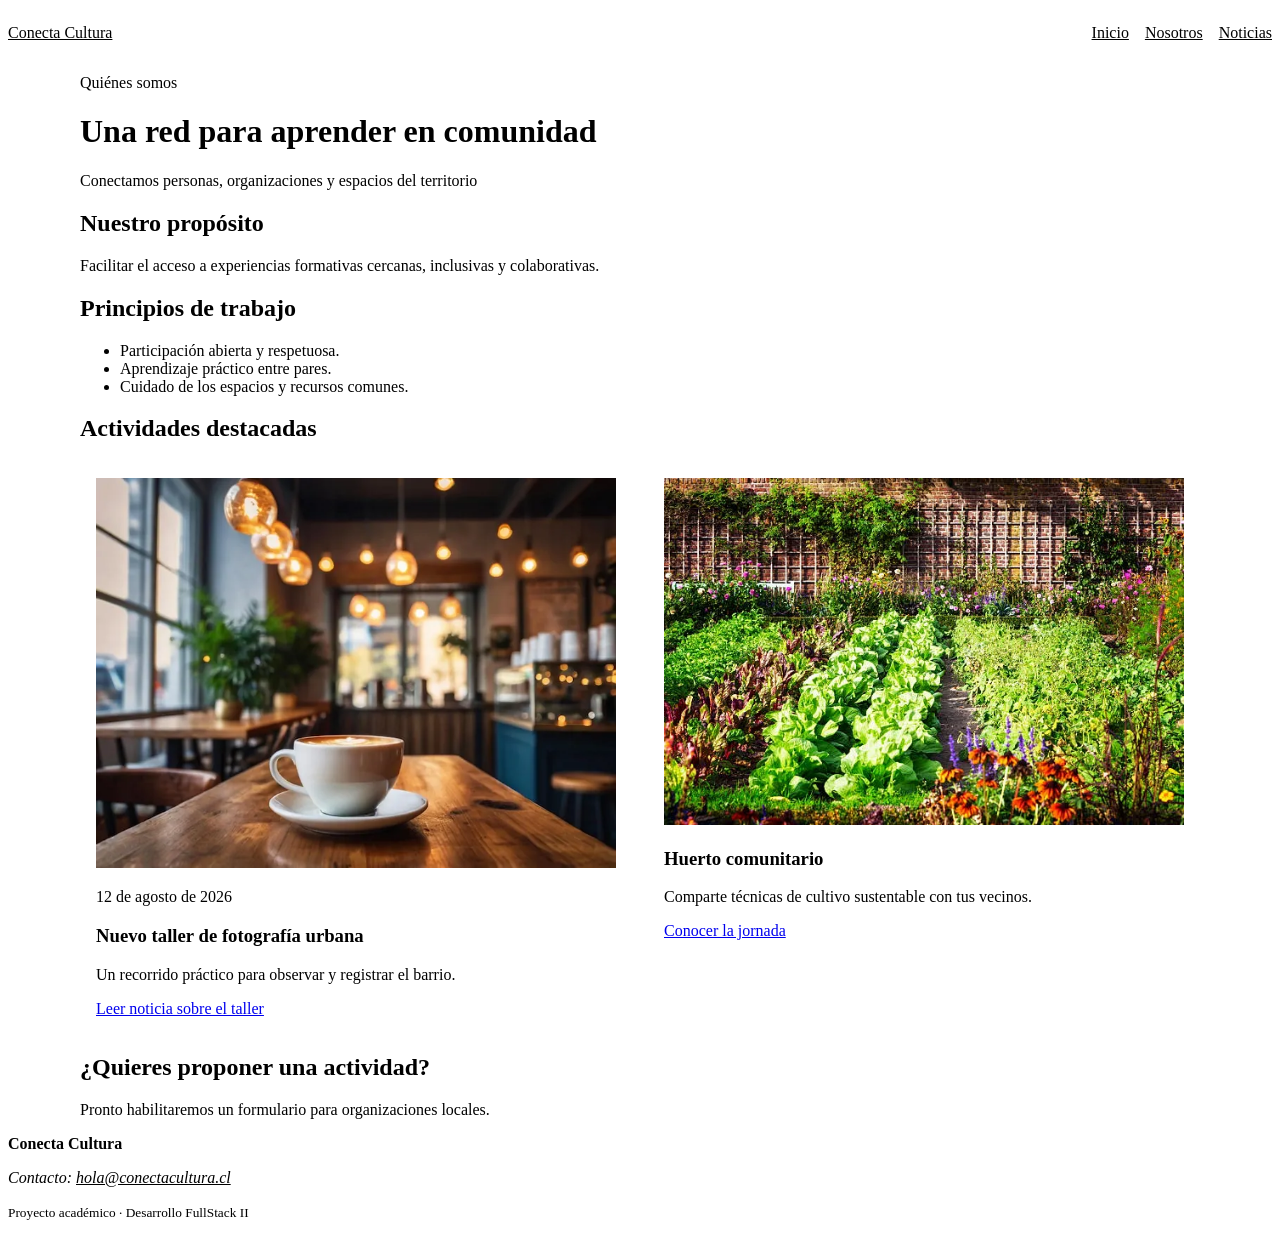
<file: index.html>
<!DOCTYPE html>
<html lang="es">
<head>
  <meta charset="UTF-8">
  <meta name="viewport" content="width=device-width, initial-scale=1.0">
  <meta name="description" content="Talleres y actividades de Conecta Cultura">
  <title>Inicio | Conecta Cultura</title>
  <link rel="stylesheet" href="assets/css/estilos.css">
</head>
<body>
  <a class="salto-contenido" href="#contenido-principal">Ir al contenido</a>
  <header class="cabecera-sitio">
    <a class="marca" href="index.html">Conecta Cultura</a>
    <nav aria-label="Navegación principal">
      <ul class="menu">
        <li><a href="index.html" aria-current="page">Inicio</a></li>
        <li><a href="nosotros.html">Nosotros</a></li>
        <li><a href="noticias.html">Noticias</a></li>
      </ul>
    </nav>
  </header>

  <main id="contenido-principal">
    <header class="encabezado pagina">
      <p class="etiqueta">Quiénes somos</p>
      <h1>Una red para aprender en comunidad</h1>
      <p>Conectamos personas, organizaciones y espacios del territorio</p>
    </header>

    <section aria-labelledby="Titulo-proposito">
      <h2 id="Titulo-proposito">Nuestro propósito</h2>
      <p>Facilitar el acceso a experiencias formativas cercanas,
       inclusivas y colaborativas.</p>

    </section>
    <section aria-labelledby="titulo-principios">
      <h2 id="titulo-principios">Principios de trabajo</h2>
      <ul>
        <li>Participación abierta y respetuosa.</li>
        <li>Aprendizaje práctico entre pares.</li>
        <li>Cuidado de los espacios y recursos comunes.</li>
      </ul>
    </section>



    <section aria-labelledby="titulo-actividades">
      <h2 id="titulo-actividades">Actividades destacadas</h2>
      <div class="grilla-tarjetas">
        <article class="tarjeta">
          <img src="assets/img/fotografia.jpg"
            alt="Participantes de un taller de fotografía urbana">
          <p><time datetime="2026-08-12">12 de agosto de 2026</time></p>
          <h3>Nuevo taller de fotografía urbana</h3>
          <p>Un recorrido práctico para observar y registrar el barrio.</p>
          <a href="noticia-detalle-1.html">Leer noticia sobre el taller</a>
        </article>

        <article class="tarjeta">
          <img src="assets/img/huerto.jpg"
               alt="Manos plantando una hierba en un huerto comunitario">
          <h3>Huerto comunitario</h3>
          <p>Comparte técnicas de cultivo sustentable con tus vecinos.</p>
          <a href="noticia-detalle-2.html">Conocer la jornada</a>
        </article>
      </div>
    </section>

    <aside class="aviso" aria-labelledby="titulo-aviso">
      <h2 id="titulo-aviso">¿Quieres proponer una actividad?</h2>
      <p>Pronto habilitaremos un formulario para organizaciones locales.</p>
    </aside>
  </main>

  <footer class="pie-sitio">
    <p><strong>Conecta Cultura</strong></p>
    <address>Contacto: <a href="mailto:hola@conectacultura.cl">hola@conectacultura.cl</a></address>
    <p><small>Proyecto académico · Desarrollo FullStack II</small></p>
  </footer>
  <script src="assets/js/app.js"></script>
</body>
</html>
</file>
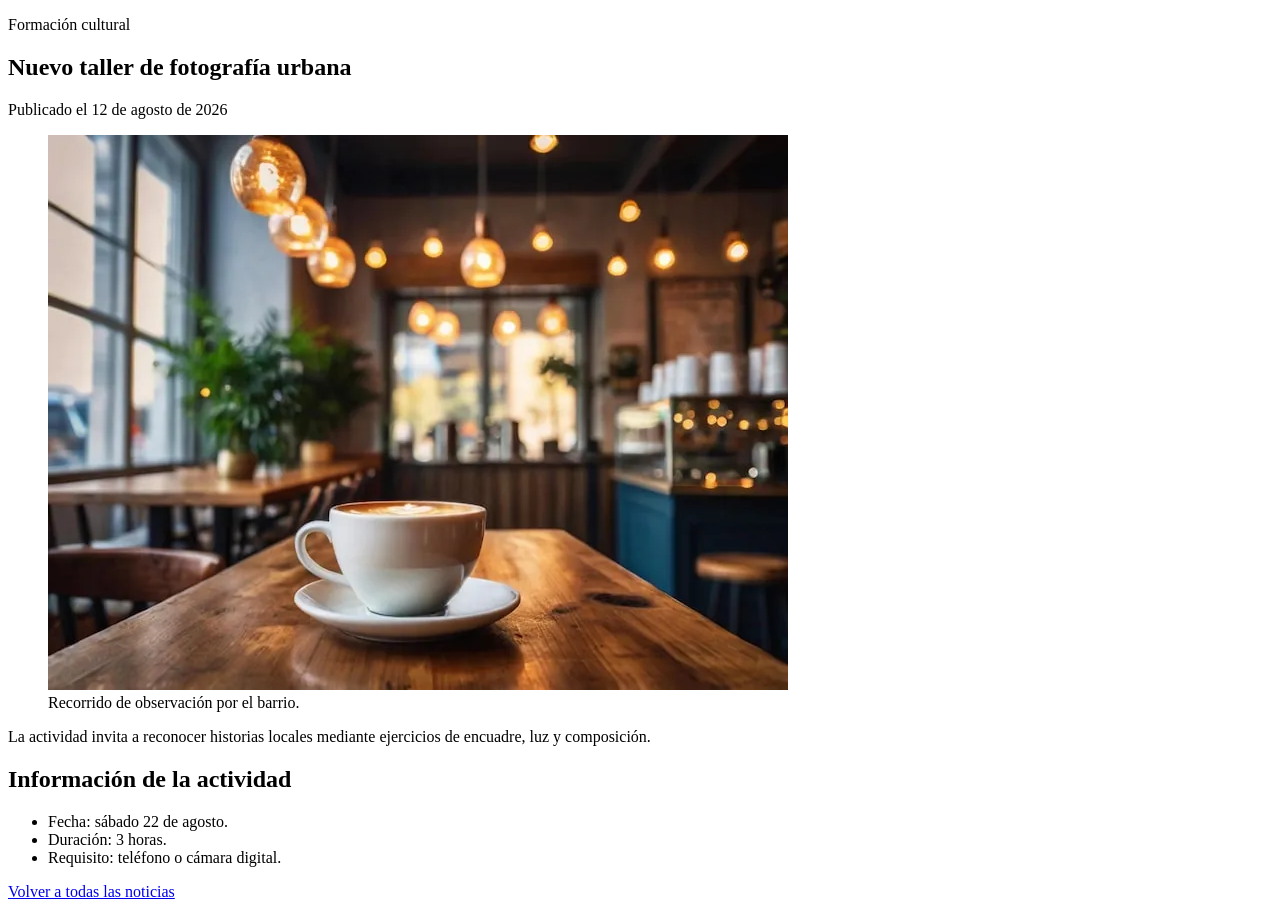
<file: noticia-detalle-1.html>
<!DOCTYPE html>
<html lang="en">
<head>
    <meta charset="UTF-8">
    <meta name="viewport" content="width=device-width, initial-scale=1.0">
    <title>Document</title>
</head>
<body>
    <main id="contenido-principal">
        <article class="noticia-completa">
            <header>
                <p class="etiqueta">Formación cultural</p>
                <h1>Nuevo taller de fotografía urbana</h1>
                <p>Publicado el <time datetime="2026-08-12">12 de agosto de 2026</time></p>
            </header>

            <figure>
            <img src="assets/img/fotografia.jpg"
                alt="Grupo observando edificios durante una salida fotográfica">
            <figcaption>Recorrido de observación por el barrio.</figcaption>
            </figure>

            <p>La actividad invita a reconocer historias locales mediante
                ejercicios de encuadre, luz y composición.</p>
            <h2>Información de la actividad</h2>
            <ul>
                <li>Fecha: sábado 22 de agosto.</li>
                <li>Duración: 3 horas.</li>
                <li>Requisito: teléfono o cámara digital.</li>
            </ul>
            <p><a href="noticias.html">Volver a todas las noticias</a></p>
        </article>
    </main>

</body>
</html>
</file>
<file: assets/css/estilos.css>
.cabecera-sitio,
.menu,
.grilla-tarjetas {
  display: flex;
  gap: 1rem;
}

.cabecera-sitio {
  align-items: center;
  justify-content: space-between;
}

.menu {
  padding: 0;
  list-style: none;
}

.marca,
.menu a,
.pie-sitio a {
  color: inherit;
}

main {
  max-width: 70rem;
  margin-inline: auto;
}

.grilla-tarjetas {
  flex-wrap: wrap;
}

.tarjeta {
  flex: 1 1 18rem;
  padding: 1rem;
  background: #ffffff;
}

img {
  max-width: 100%;
  height: auto;
}

.salto-contenido {
  position: absolute;
  left: -10000px;
}

.salto-contenido:focus {
  position: static;
}
</file>
